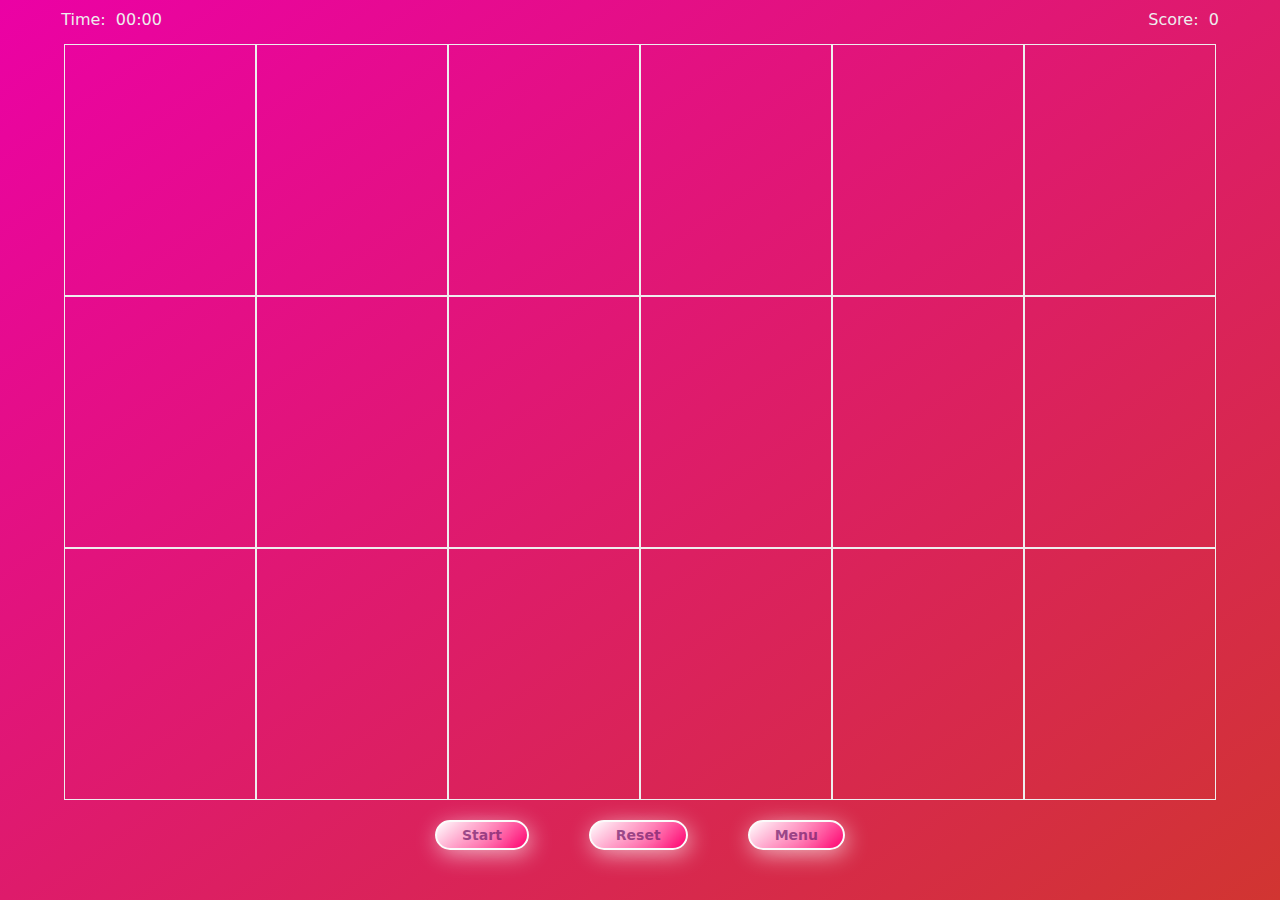
<file: easyMode.html>
<!DOCTYPE html>
<html lang="pl">

<head>
    <meta charset="UTF-8">
    <meta http-equiv="X-UA-Compatible" content="IE=edge">
    <meta name="viewport" content="width=device-width, initial-scale=1.0">
    <title>Game Memory</title>
    <link rel="shortcut icon" href="./img/LogoWWW.svg">
    <link rel="stylesheet" href="bg.css">
    <link rel="stylesheet" href="./easyMode.css">
</head>
<body>
    <div class="example-box">
        <div class="background-shapes"></div>
    </div>
    <div class="infoGame">
        <p>Time: <span id="timerGame">00:00</span></p>
        <p>Score: <span id="score">0</span></p>
    </div>
    <div class="game">
        <div id="square" class="square"></div>
        <div id="square" class="square"></div>
        <div id="square" class="square"></div>
        <div id="square" class="square"></div>
        <div id="square" class="square"></div>
        <div id="square" class="square"></div>
        <div id="square" class="square"></div>
        <div id="square" class="square"></div>
        <div id="square" class="square"></div>
        <div id="square" class="square"></div>
        <div id="square" class="square"></div>
        <div id="square" class="square"></div>
        <div id="square" class="square"></div>
        <div id="square" class="square"></div>
        <div id="square" class="square"></div>
        <div id="square" class="square"></div>
        <div id="square" class="square"></div>
        <div id="square" class="square"></div>
    </div>
    <div class="ayr"></div>
    <div class="menuBtn">
        <button class="Start" id="startGame">Start</button>
        <button class="reset" id="reset">Reset</button>
        <a href="./index.html">Menu</a>
    </div>
    <script src="./game.js"></script>
</body>

</html>
</file>
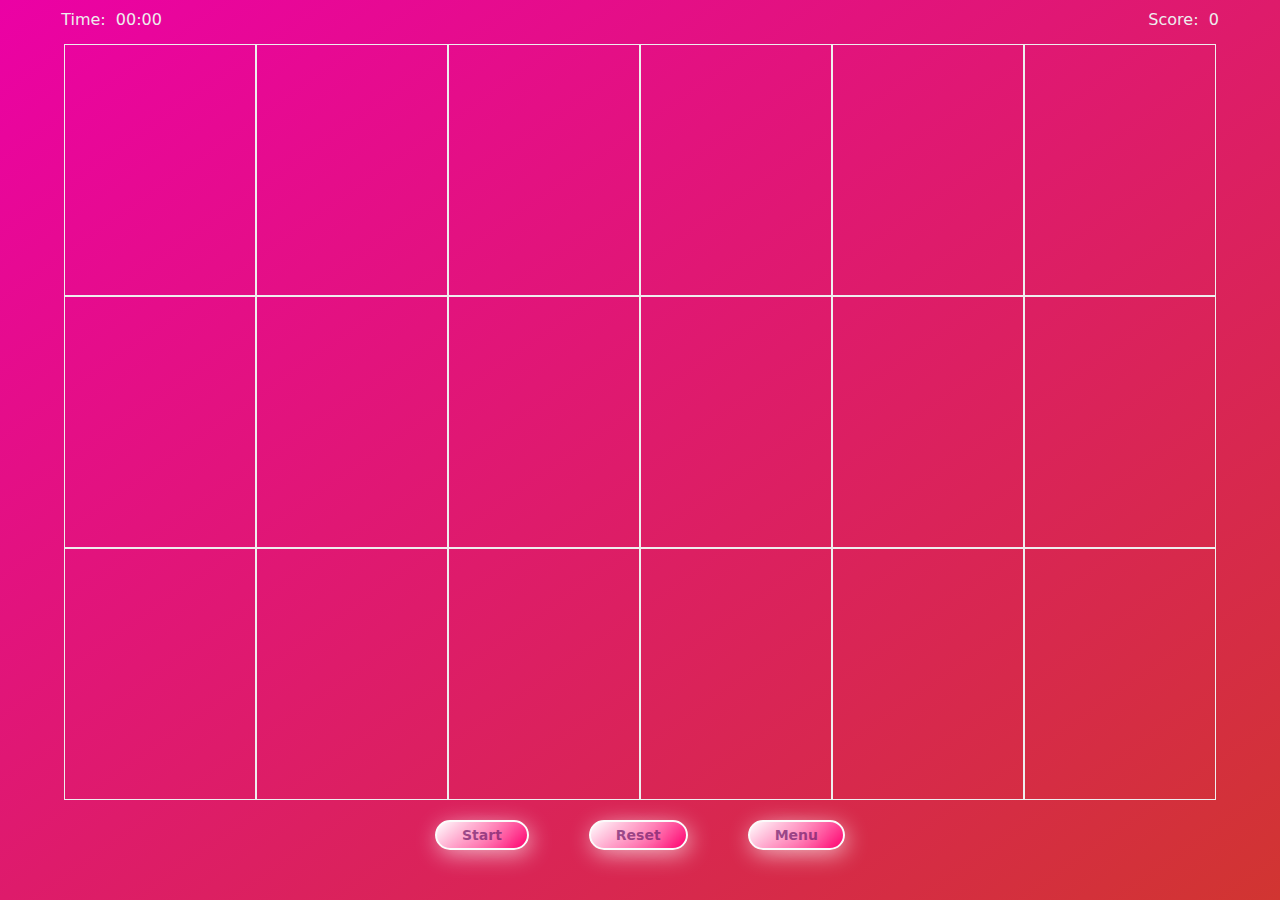
<file: hardMode.html>
<!DOCTYPE html>
<html lang="pl">

<head>
    <meta charset="UTF-8">
    <meta http-equiv="X-UA-Compatible" content="IE=edge">
    <meta name="viewport" content="width=device-width, initial-scale=1.0">
    <title>Game Memory</title>
    <link rel="shortcut icon" href="./img/LogoWWW.svg">
    <link rel="stylesheet" href="bg.css">
    <link rel="stylesheet" href="./hardMode.css">
</head>
<body>
    <div class="example-box">
        <div class="background-shapes"></div>
    </div>
    <div class="infoGame">
        <p>Time: <span id="timerGame">00:00</span></p>
        <p>Score: <span id="score">0</span></p>
    </div>
    <div id="game" class="game">
        <div id="square" class="square"></div>
        <div id="square" class="square"></div>
        <div id="square" class="square"></div>
        <div id="square" class="square"></div>
        <div id="square" class="square"></div>
        <div id="square" class="square"></div>
        <div id="square" class="square"></div>
        <div id="square" class="square"></div>
        <div id="square" class="square"></div>
        <div id="square" class="square"></div>
        <div id="square" class="square"></div>
        <div id="square" class="square"></div>
        <div id="square" class="square"></div>
        <div id="square" class="square"></div>
        <div id="square" class="square"></div>
        <div id="square" class="square"></div>
        <div id="square" class="square"></div>
        <div id="square" class="square"></div>
    </div>
    <div class="ayr rotate-center"></div>
    <div class="menuBtn">
        <button class="Start" id="startGame">Start</button>
        <button class="reset" id="reset">Reset</button>
        <a href="./index.html">Menu</a>
    </div>
    <script src="./gameHard.js"></script>
</body>

</html>
</file>
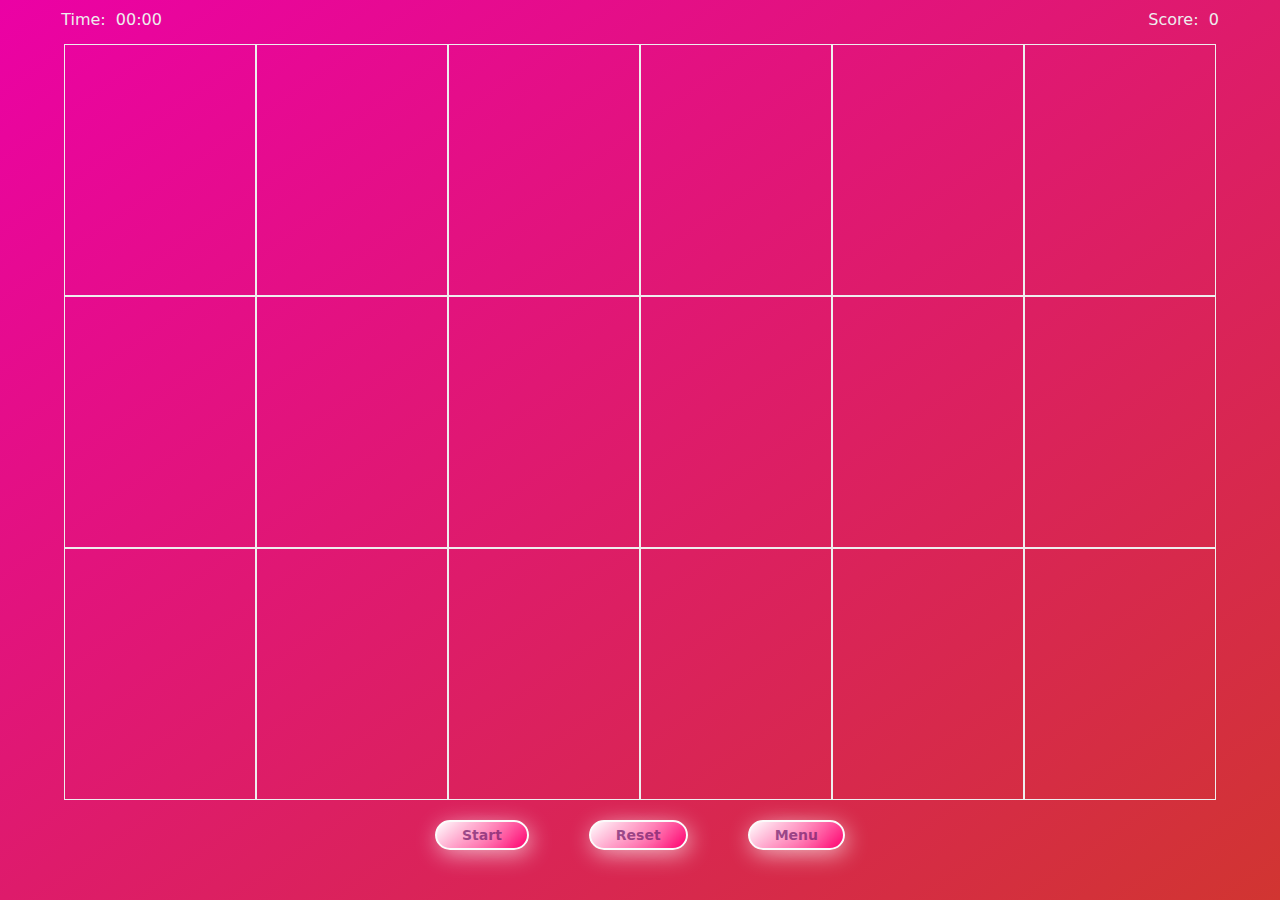
<file: mediumMode.html>
<!DOCTYPE html>
<html lang="pl">

<head>
    <meta charset="UTF-8">
    <meta http-equiv="X-UA-Compatible" content="IE=edge">
    <meta name="viewport" content="width=device-width, initial-scale=1.0">
    <title>Game Memory</title>
    <link rel="shortcut icon" href="./img/LogoWWW.svg">
    <link rel="stylesheet" href="bg.css">
    <link rel="stylesheet" href="./mediumMode.css">
</head>
<body>
    <div class="example-box">
        <div class="background-shapes"></div>
    </div>
    <div class="infoGame">
        <p>Time: <span id="timerGame">00:00</span></p>
        <p>Score: <span id="score">0</span></p>
    </div>
    <div class="game">
        <div id="square" class="square"></div>
        <div id="square" class="square"></div>
        <div id="square" class="square"></div>
        <div id="square" class="square"></div>
        <div id="square" class="square"></div>
        <div id="square" class="square"></div>
        <div id="square" class="square"></div>
        <div id="square" class="square"></div>
        <div id="square" class="square"></div>
        <div id="square" class="square"></div>
        <div id="square" class="square"></div>
        <div id="square" class="square"></div>
        <div id="square" class="square"></div>
        <div id="square" class="square"></div>
        <div id="square" class="square"></div>
        <div id="square" class="square"></div>
        <div id="square" class="square"></div>
        <div id="square" class="square"></div>
    </div>
    <div class="ayr"></div>
    <div class="menuBtn">
        <button class="Start" id="startGame">Start</button>
        <button class="reset" id="reset">Reset</button>
        <a href="./index.html">Menu</a>
    </div>
    <script src="./gameMedium.js"></script>
</body>

</html>
</file>
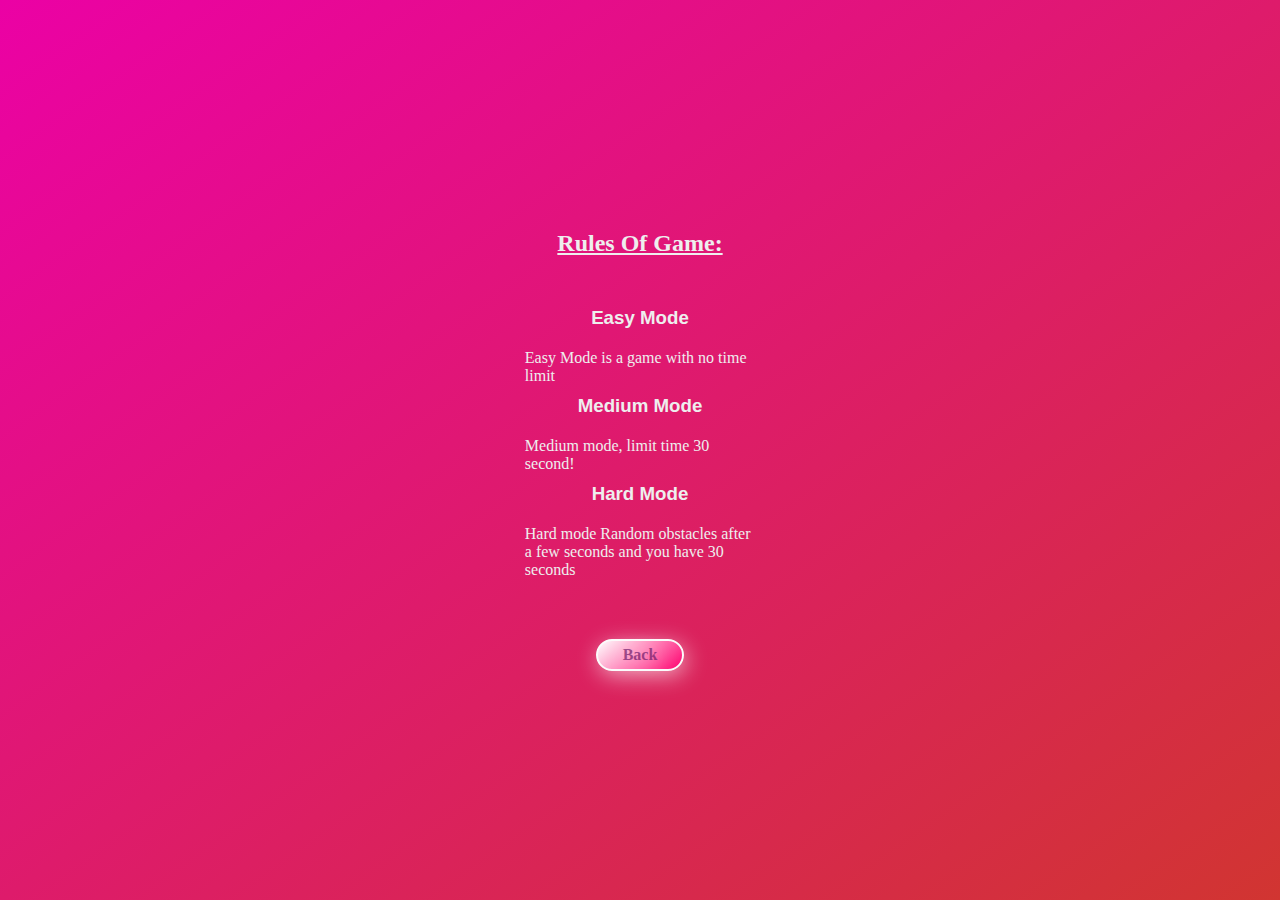
<file: rules.html>
<!DOCTYPE html>
<html lang="pl">

<head>
    <meta charset="UTF-8">
    <meta http-equiv="X-UA-Compatible" content="IE=edge">
    <meta name="viewport" content="width=device-width, initial-scale=1.0">
    <title>Game Memory</title>
    <link rel="shortcut icon" href="./img/LogoWWW.svg">
    <link rel="stylesheet" href="bg.css">
    <link rel="stylesheet" href="./rules.css">
</head>

<body>
    <div class="example-box">
        <div class="background-shapes"></div>
    </div>
    <div class="rules">
        <h2>Rules Of Game:</h2>

        <h3>Easy Mode</h3>
        <p class="w50">Easy Mode is a game with no time limit</p>
        <h3>Medium Mode</h3>
        <p class="w50">Medium mode, limit time 30 second!</p>
        <h3>Hard Mode</h3>
        <p class="w50">Hard mode Random obstacles after a few seconds and you have 30 seconds</p>
        <a href="./index.html">Back</a>
    </div>
    </div>
</body>

</html>
</file>
<file: bg.css>
.example-box {
    position: absolute;
    background-image: linear-gradient(to bottom right, #eb01a5, #d13531);
    width: 100%;
    height: 100vh;
    display: flex;
    flex-direction: column;
    justify-content: center;
    align-items: center;
    overflow: hidden;
    background-size: cover;
    color: white;
    font-family: sans-serif;
    font-weight: 200;
    z-index: -1;
    overflow: hidden;
}

.background-shapes {
    content: "";
    position: absolute;
    z-index: 2;
    left: 0;
    top: 0;
    width: 100%;
    height: 5076px;
    background-size: 100%;
    animation: 120s infiniteScroll linear infinite;
    background-image: url(https://cdn2.hubspot.net/hubfs/53/Pricing%202017%20Assets/marketing/Header_Circles-1.svg);
}

@-webkit-keyframes infiniteScroll {
    0% {
        -webkit-transform: translate3d(0, 0, 0);
        transform: translate3d(0, 0, 0);
    }

    100% {
        -webkit-transform: translate3d(0, -1692px, 0);
        transform: translate3d(0, -1692px, 0);
    }
}

@keyframes infiniteScroll {
    0% {
        -webkit-transform: translate3d(0, 0, 0);
        transform: translate3d(0, 0, 0);
    }

    100% {
        -webkit-transform: translate3d(0, -1692px, 0);
        transform: translate3d(0, -1692px, 0);
    }
}
</file>
<file: easyMode.css>
* {
    box-sizing: border-box;
    margin: 0;
    padding: 0;
    font-family: system-ui, -apple-system, BlinkMacSystemFont, "Segoe UI",
        Roboto, Oxygen, Ubuntu, Cantarell, "Open Sans", "Helvetica Neue",
        sans-serif;
}

body {
    overflow: hidden;
}
.infoGame {
    display: flex;
    align-items: center;
    justify-content: space-between;
}
p {
    margin: 0 4vw;
    padding: 10px;
    color: #eee;
    margin-bottom: 5px;
}


span {
    margin-left: 5px;
}
.game {
    display: flex;
    flex-wrap: wrap;
    align-items: center;
    justify-content: center;
}
.square {
    flex-basis: 15%;
    height: 28vh;
    border: 1px solid #eee;
    transition: background-color 1s;
    background-position: center;
    background-size: cover;
    transition: transform 0.33s;
}
.ayr {
    position: absolute;
    top: 50%;
    left: 50%;
    transform: translate(-50%, -50%);
    font-size: 50px;
    font-weight: bold;
    text-align: center;
    color: #eee;
    text-shadow: 0 0 15px rgb(133, 2, 255);
}
.menuBtn {
    display: flex;
    align-items: center;
    justify-content: center;
    margin-top: 20px;
}
.menuBtn button,
.menuBtn a {
    padding: 5px 25px;
    margin: 0 30px;
    font-size: 14px;
    background: linear-gradient(
        140deg,
        rgb(255, 255, 255) 0%,
        rgb(255, 2, 112) 100%
    );
    color: rgba(110, 28, 106, 0.706);
    font-weight: bold;
    text-shadow: 2px 1px 25px rgb(255, 255, 255);
    box-shadow: 2px 5px 22px rgba(255, 255, 255, 0.567);
    border: 2px solid rgb(251, 251, 251);
    border-radius: 24px;
    cursor: pointer;
}
.menuBtn a {
    text-decoration: none;
}

.red {
    background-image: url(https://images.unsplash.com/photo-1472214103451-9374bd1c798e?ixlib=rb-4.0.3&ixid=MnwxMjA3fDB8MHxzZWFyY2h8M3x8bmF0dXJlfGVufDB8fDB8fA%3D%3D&auto=format&fit=crop&w=700&q=60);
}
.blue {
    background-image: url(https://images.unsplash.com/photo-1586348943529-beaae6c28db9?ixlib=rb-4.0.3&ixid=MnwxMjA3fDB8MHxzZWFyY2h8OXx8bmF0dXJlfGVufDB8fDB8fA%3D%3D&auto=format&fit=crop&w=700&q=60);
}
.yellow {
    background-image: url(https://images.unsplash.com/photo-1475924156734-496f6cac6ec1?ixlib=rb-4.0.3&ixid=MnwxMjA3fDB8MHxzZWFyY2h8MTd8fG5hdHVyZXxlbnwwfHwwfHw%3D&auto=format&fit=crop&w=700&q=60);
}
.green {
    background-image: url(https://images.unsplash.com/photo-1502082553048-f009c37129b9?ixlib=rb-4.0.3&ixid=MnwxMjA3fDB8MHxzZWFyY2h8Mjd8fG5hdHVyZXxlbnwwfHwwfHw%3D&auto=format&fit=crop&w=700&q=60);
    background-position-y: 15%;
}
.brown {
    background-image: url(https://images.unsplash.com/photo-1431794062232-2a99a5431c6c?ixlib=rb-4.0.3&ixid=MnwxMjA3fDB8MHxzZWFyY2h8MzJ8fG5hdHVyZXxlbnwwfHwwfHw%3D&auto=format&fit=crop&w=700&q=60);
}
.gray {
    background-image: url(https://images.unsplash.com/photo-1513836279014-a89f7a76ae86?ixlib=rb-4.0.3&ixid=MnwxMjA3fDB8MHxzZWFyY2h8NDN8fG5hdHVyZXxlbnwwfHwwfHw%3D&auto=format&fit=crop&w=700&q=60);
}
.lightgreen {
    background-image: url(https://images.unsplash.com/photo-1492496913980-501348b61469?ixlib=rb-4.0.3&ixid=MnwxMjA3fDB8MHxzZWFyY2h8NTh8fG5hdHVyZXxlbnwwfHwwfHw%3D&auto=format&fit=crop&w=700&q=60);
}
.cadetblue {
    background-image: url(https://images.unsplash.com/photo-1507525428034-b723cf961d3e?ixlib=rb-4.0.3&ixid=MnwxMjA3fDB8MHxzZWFyY2h8NzJ8fG5hdHVyZXxlbnwwfHwwfHw%3D&auto=format&fit=crop&w=700&q=60);
}
.violet {
    background-image: url(https://images.unsplash.com/photo-1492724724894-7464c27d0ceb?ixlib=rb-4.0.3&ixid=MnwxMjA3fDB8MHxzZWFyY2h8NzV8fG5hdHVyZXxlbnwwfHwwfHw%3D&auto=format&fit=crop&w=700&q=60);
}

.off {
    background-color: transparent;
    background-image: none;
}
.hidden {
    background-color: rgba(51, 51, 51, 0.926);
    background-image: none;
}
.flipCard {
    transform: rotateY(180deg);
}

@media (orientation: portrait) {
    .square {
        flex-basis: 28%;
        height: 13vh;
    }
    .menuBtn button,
    .menuBtn a {
        padding: 5px 25px;
        margin: 0 10px;
        font-size: 12px;
    }
}
</file>
<file: hardMode.css>
* {
    box-sizing: border-box;
    margin: 0;
    padding: 0;
    font-family: system-ui, -apple-system, BlinkMacSystemFont, "Segoe UI",
        Roboto, Oxygen, Ubuntu, Cantarell, "Open Sans", "Helvetica Neue",
        sans-serif;
}

body {
    overflow: hidden;
}
.infoGame {
    display: flex;
    align-items: center;
    justify-content: space-between;
}
p {
    margin: 0 4vw;
    padding: 10px;
    color: #eee;
    margin-bottom: 5px;
}

span {
    margin-left: 5px;
}
.game {
    display: flex;
    flex-wrap: wrap;
    align-items: center;
    justify-content: center;
    transition: transform 1s;
}
.gameX180 {
    transform: rotateX(180deg);
}
.gameY180 {
    transform: rotateY(180deg);
}
.gameScale {
    transform: skew(190deg, 10deg);
}
.gameSkew {
    transform: skew(190deg, 10deg);
}

.square {
    flex-basis: 15%;
    height: 28vh;
    border: 1px solid #eee;
    transition: background-color 1s;
    background-position: center;
    background-size: cover;
    transition: transform 0.33s;
}
.ayr {
    position: absolute;
    top: 50%;
    left: 50%;
    transform: translate(-50%, -50%);
    font-size: 50px;
    font-weight: bold;
    text-align: center;
    color: #eee;
    text-shadow: 0 0 15px rgb(133, 2, 255);
}
.menuBtn {
    display: flex;
    align-items: center;
    justify-content: center;
    margin-top: 20px;
}
.menuBtn button,
.menuBtn a {
    padding: 5px 25px;
    margin: 0 30px;
    font-size: 14px;
    background: linear-gradient(
        140deg,
        rgb(255, 255, 255) 0%,
        rgb(255, 2, 112) 100%
    );
    color: rgba(110, 28, 106, 0.706);
    font-weight: bold;
    text-shadow: 2px 1px 25px rgb(255, 255, 255);
    box-shadow: 2px 5px 22px rgba(255, 255, 255, 0.567);
    border: 2px solid rgb(251, 251, 251);
    border-radius: 24px;
    cursor: pointer;
}
.menuBtn a {
    text-decoration: none;
}

.red {
    background-image: url(https://images.unsplash.com/photo-1464822759023-fed622ff2c3b?ixlib=rb-4.0.3&ixid=MnwxMjA3fDB8MHxzZWFyY2h8ODB8fG5hdHVyZXxlbnwwfHwwfHw%3D&auto=format&fit=crop&w=700&q=60);
}
.blue {
    background-image: url(https://images.unsplash.com/photo-1682685796852-aa311b46f50d?ixlib=rb-4.0.3&ixid=MnwxMjA3fDF8MHxzZWFyY2h8ODJ8fG5hdHVyZXxlbnwwfHwwfHw%3D&auto=format&fit=crop&w=700&q=60);
}
.yellow {
    background-image: url(https://images.unsplash.com/photo-1580137189272-c9379f8864fd?ixlib=rb-4.0.3&ixid=MnwxMjA3fDB8MHxzZWFyY2h8ODd8fG5hdHVyZXxlbnwwfHwwfHw%3D&auto=format&fit=crop&w=700&q=60);
}
.green {
    background-image: url(https://images.unsplash.com/photo-1499002238440-d264edd596ec?ixlib=rb-4.0.3&ixid=MnwxMjA3fDB8MHxzZWFyY2h8ODF8fG5hdHVyZXxlbnwwfHwwfHw%3D&auto=format&fit=crop&w=700&q=60);
    background-position-y: 15%;
}
.brown {
    background-image: url(https://images.unsplash.com/photo-1463107971871-fbac9ddb920f?ixlib=rb-4.0.3&ixid=MnwxMjA3fDB8MHxzZWFyY2h8OTB8fG5hdHVyZXxlbnwwfHwwfHw%3D&auto=format&fit=crop&w=700&q=60);
}
.gray {
    background-image: url(https://images.unsplash.com/photo-1485201543483-f06c8d2a8fb4?ixlib=rb-4.0.3&ixid=MnwxMjA3fDB8MHxzZWFyY2h8OTJ8fG5hdHVyZXxlbnwwfHwwfHw%3D&auto=format&fit=crop&w=700&q=60);
}
.lightgreen {
    background-image: url(https://images.unsplash.com/photo-1682687220198-88e9bdea9931?ixlib=rb-4.0.3&ixid=MnwxMjA3fDF8MHxzZWFyY2h8OTZ8fG5hdHVyZXxlbnwwfHwwfHw%3D&auto=format&fit=crop&w=700&q=60);
}
.cadetblue {
    background-image: url(https://images.unsplash.com/photo-1490750967868-88aa4486c946?ixlib=rb-4.0.3&ixid=MnwxMjA3fDB8MHxzZWFyY2h8MTAzfHxuYXR1cmV8ZW58MHx8MHx8&auto=format&fit=crop&w=700&q=60);
}
.violet {
    background-image: url(https://images.unsplash.com/photo-1484542603127-984f4f7d14cb?ixlib=rb-4.0.3&ixid=MnwxMjA3fDB8MHxzZWFyY2h8MTA4fHxuYXR1cmV8ZW58MHx8MHx8&auto=format&fit=crop&w=700&q=60);
}

.off {
    background-color: transparent;
    background-image: none;
}
.hidden {
    background-color: rgba(51, 51, 51, 0.926);
    background-image: none;
    transition: background-color 0.8s;
}
.flipCard {
    transform: rotateY(180deg);
}

@media (orientation: portrait) {
    .square {
        flex-basis: 28%;
        height: 13vh;
    }
    .menuBtn button,
    .menuBtn a {
        padding: 5px 25px;
        margin: 0 10px;
        font-size: 12px;
    }
}
</file>
<file: mediumMode.css>
* {
    box-sizing: border-box;
    margin: 0;
    padding: 0;
    font-family: system-ui, -apple-system, BlinkMacSystemFont, "Segoe UI",
        Roboto, Oxygen, Ubuntu, Cantarell, "Open Sans", "Helvetica Neue",
        sans-serif;
}

body {
    overflow: hidden;
}
.infoGame {
    display: flex;
    align-items: center;
    justify-content: space-between;
}
p {
    margin: 0 4vw;
    padding: 10px;
    color: #eee;
    margin-bottom: 5px;
}

span {
    margin-left: 5px;
}
.timeTop {
    font-size: 120%;
    color: red;
    font-weight: bold;
    text-shadow: 0 0 2px #eee;
    transition: font-size 1s, color 1s, font-weight 1s;
}
.game {
    display: flex;
    flex-wrap: wrap;
    align-items: center;
    justify-content: center;
}
.square {
    flex-basis: 15%;
    height: 28vh;
    border: 1px solid #eee;
    transition: background-color 1s;
    background-position: center;
    background-size: cover;
    transition: transform 0.33s;
}
.ayr {
    position: absolute;
    top: 50%;
    left: 50%;
    transform: translate(-50%, -50%);
    font-size: 50px;
    font-weight: bold;
    text-align: center;
    color: #eee;
    text-shadow: 0 0 15px rgb(133, 2, 255);
}
.menuBtn {
    display: flex;
    align-items: center;
    justify-content: center;
    margin-top: 20px;
}
.menuBtn button,
.menuBtn a {
    padding: 5px 25px;
    margin: 0 30px;
    font-size: 14px;
    background: linear-gradient(
        140deg,
        rgb(255, 255, 255) 0%,
        rgb(255, 2, 112) 100%
    );
    color: rgba(110, 28, 106, 0.706);
    font-weight: bold;
    text-shadow: 2px 1px 25px rgb(255, 255, 255);
    box-shadow: 2px 5px 22px rgba(255, 255, 255, 0.567);
    border: 2px solid rgb(251, 251, 251);
    border-radius: 24px;
    cursor: pointer;
}
.menuBtn a {
    text-decoration: none;
}

.red {
    background-image: url(https://images.unsplash.com/photo-1532274402911-5a369e4c4bb5?ixlib=rb-4.0.3&ixid=MnwxMjA3fDB8MHxzZWFyY2h8MTA2fHxuYXR1cmV8ZW58MHx8MHx8&auto=format&fit=crop&w=700&q=60);
}
.blue {
    background-image: url(https://images.unsplash.com/photo-1503614472-8c93d56e92ce?ixlib=rb-4.0.3&ixid=MnwxMjA3fDB8MHxzZWFyY2h8MTEyfHxuYXR1cmV8ZW58MHx8MHx8&auto=format&fit=crop&w=700&q=60);
}
.yellow {
    background-image: url(https://images.unsplash.com/photo-1458501534264-7d326fa0ca04?ixlib=rb-4.0.3&ixid=MnwxMjA3fDB8MHxzZWFyY2h8MTE5fHxuYXR1cmV8ZW58MHx8MHx8&auto=format&fit=crop&w=700&q=60);
}
.green {
    background-image: url(https://images.unsplash.com/photo-1559666126-84f389727b9a?ixlib=rb-4.0.3&ixid=MnwxMjA3fDB8MHxzZWFyY2h8MTIwfHxuYXR1cmV8ZW58MHx8MHx8&auto=format&fit=crop&w=700&q=60);
}
.brown {
    background-image: url(https://images.unsplash.com/photo-1519681393784-d120267933ba?ixlib=rb-4.0.3&ixid=MnwxMjA3fDB8MHxzZWFyY2h8MTI0fHxuYXR1cmV8ZW58MHx8MHx8&auto=format&fit=crop&w=700&q=60);
}
.gray {
    background-image: url(https://images.unsplash.com/photo-1507608616759-54f48f0af0ee?ixlib=rb-4.0.3&ixid=MnwxMjA3fDB8MHxzZWFyY2h8MTI2fHxuYXR1cmV8ZW58MHx8MHx8&auto=format&fit=crop&w=700&q=60);
}
.lightgreen {
    background-image: url(https://images.unsplash.com/photo-1472396961693-142e6e269027?ixlib=rb-4.0.3&ixid=MnwxMjA3fDB8MHxzZWFyY2h8MTI4fHxuYXR1cmV8ZW58MHx8MHx8&auto=format&fit=crop&w=700&q=60);
}
.cadetblue {
    background-image: url(https://images.unsplash.com/photo-1470813740244-df37b8c1edcb?ixlib=rb-4.0.3&ixid=MnwxMjA3fDB8MHxzZWFyY2h8MTMzfHxuYXR1cmV8ZW58MHx8MHx8&auto=format&fit=crop&w=700&q=60);
}
.violet {
    background-image: url(https://images.unsplash.com/photo-1542856391-010fb87dcfed?ixlib=rb-4.0.3&ixid=MnwxMjA3fDB8MHxzZWFyY2h8MTUyfHxuYXR1cmV8ZW58MHx8MHx8&auto=format&fit=crop&w=700&q=60);
}

.off {
    background-color: transparent;
    background-image: none;
}
.hidden {
    background-color: rgba(51, 51, 51, 0.926);
    background-image: none;
}
.flipCard {
    transform: rotateY(180deg);
}

@media (orientation: portrait) {
    .square {
        flex-basis: 28%;
        height: 13vh;
    }
    .menuBtn button,
    .menuBtn a {
        padding: 5px 25px;
        margin: 0 10px;
        font-size: 12px;
    }
}
</file>
<file: rules.css>
* {
    box-sizing: border-box;
    padding: 0;
    margin: 0px;
}

body {
    overflow: hidden;
}

.rules {
    display: flex;
    align-items: center;
    justify-content: center;
    flex-direction: column;
    margin: 0 auto;
    width: 30%;
    height: 100vh;
    text-align: center;
    color: #eee;
}
.rules h2 {
    margin-bottom: 50px;
    text-decoration: underline;
}
.rules h3 {
    margin-bottom: 20px;
    font-family: "Gill Sans", "Gill Sans MT", Calibri, "Trebuchet MS",
        sans-serif;
}
.rules p {
    width: 60%;
    margin-bottom: 10px;
    text-align: start;
}

.rules a {
    text-decoration: none;
    color: rgba(110, 28, 106, 0.706);
    padding: 5px 25px;
    margin: 0 30px;
    margin-top: 50px;
    background: linear-gradient(
        140deg,
        rgb(255, 255, 255) 0%,
        rgb(255, 2, 112) 100%
    );
    font-weight: bold;
    text-shadow: 2px 1px 25px rgb(255, 255, 255);
    box-shadow: 2px 5px 22px rgba(255, 255, 255, 0.567);
    border: 2px solid rgb(251, 251, 251);
    border-radius: 24px;
    cursor: pointer;
}
</file>
